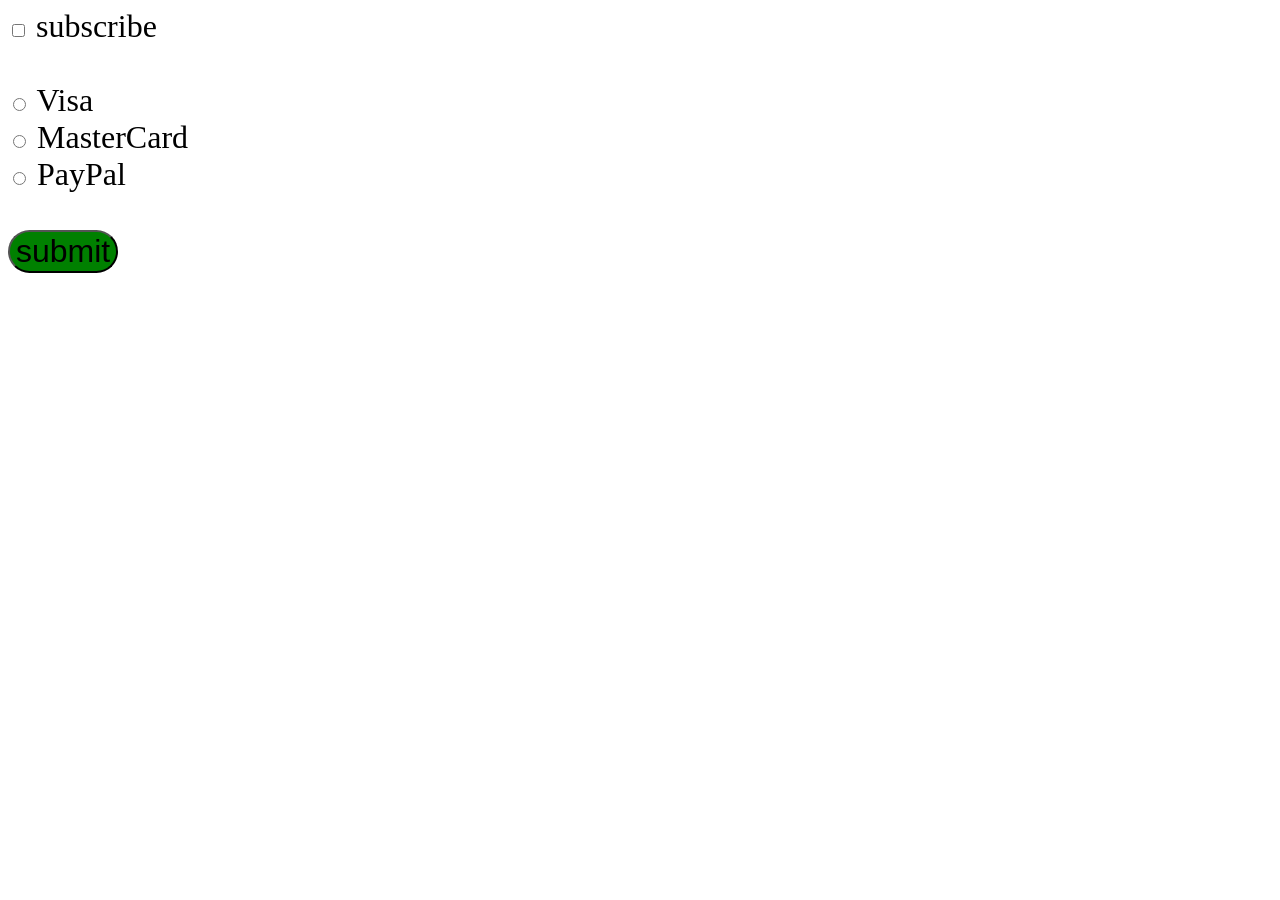
<file: Control Flow/Checked Property/index.html>
<!DOCTYPE html>
<html lang="en">
<head>
    <meta charset="UTF-8">
    <title>Lesson on Checked Property</title>
    <link rel="stylesheet" href="style.css">
</head>
<body>
    <input type="checkbox" id="myCheckBox">
    <label for="myCheckBox">subscribe</label><br><br>

    <input type="radio" id="visaBtn" name="card">
    <label for="visaBtn">Visa</label><br>
    <input type="radio" id="masterCardBtn" name="card">
    <label for="masterCardBtn">MasterCard</label><br>
    <input type="radio" id="paypalBtn" name="card">
    <label for="paypalBtn">PayPal</label><br><br>

    <button type="submit" id="mySubmit">submit</button>

    <p id="subResult"></p>
    <p id="paymentResult"></p>

    <script src="/Control Flow/Checked Property/checked-property.js"></script>
</body>
</html>
</file>
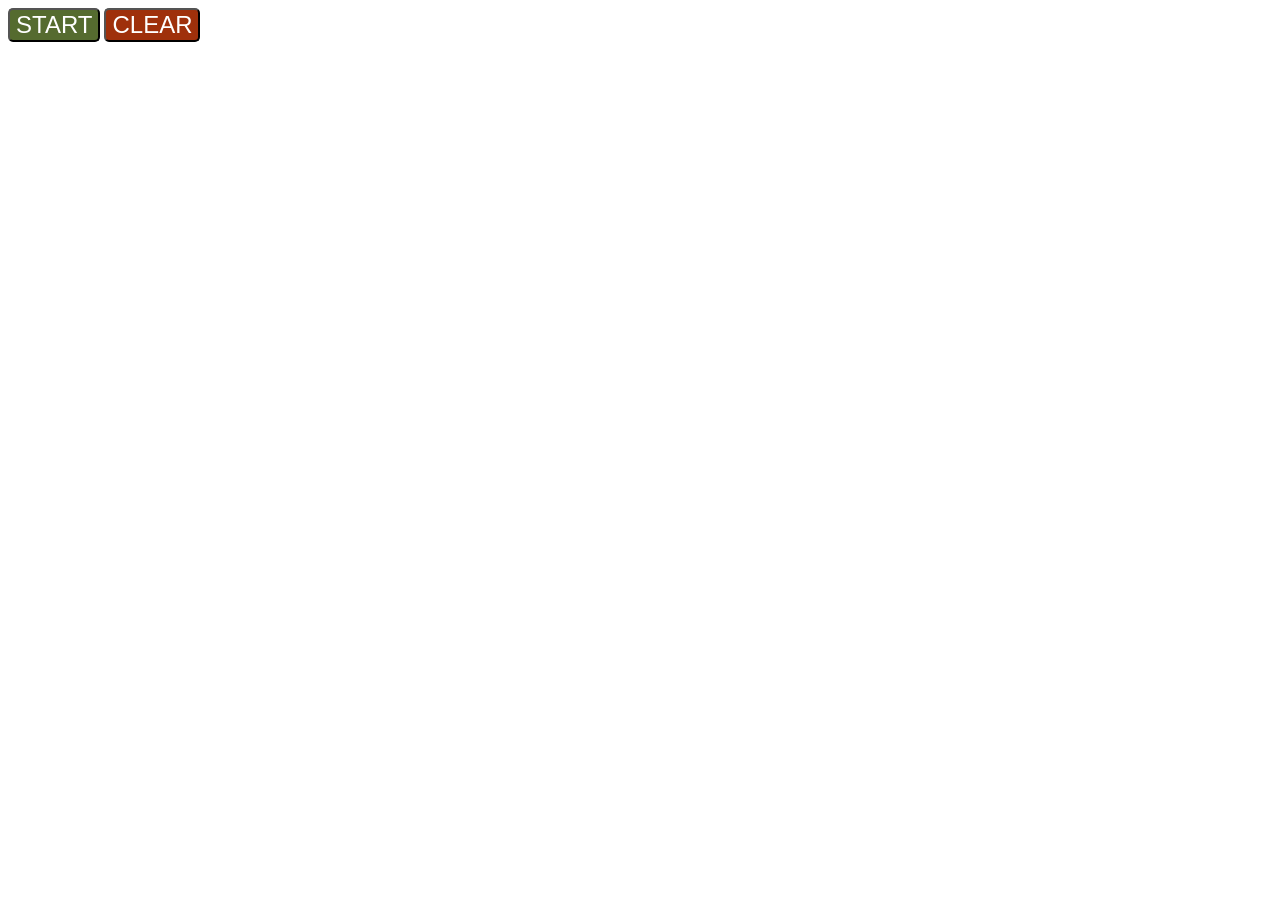
<file: Date-Time/Set-Timeout/index.html>
<!DOCTYPE html>
<html lang="en">
<head>
    <meta charset="UTF-8">
    <link rel="icon" type="image/ico" href="/favicon1.png">
    <link rel="stylesheet" href="style.css">
    <title>Lesson on ...</title>
</head>
<body>
    <button class="button" onclick="startTimer()">START</button>
    <button class="button2" onclick="clearTimer()">CLEAR</button>
    <script src="settimeout.js"></script>
</body>
</html>
</file>
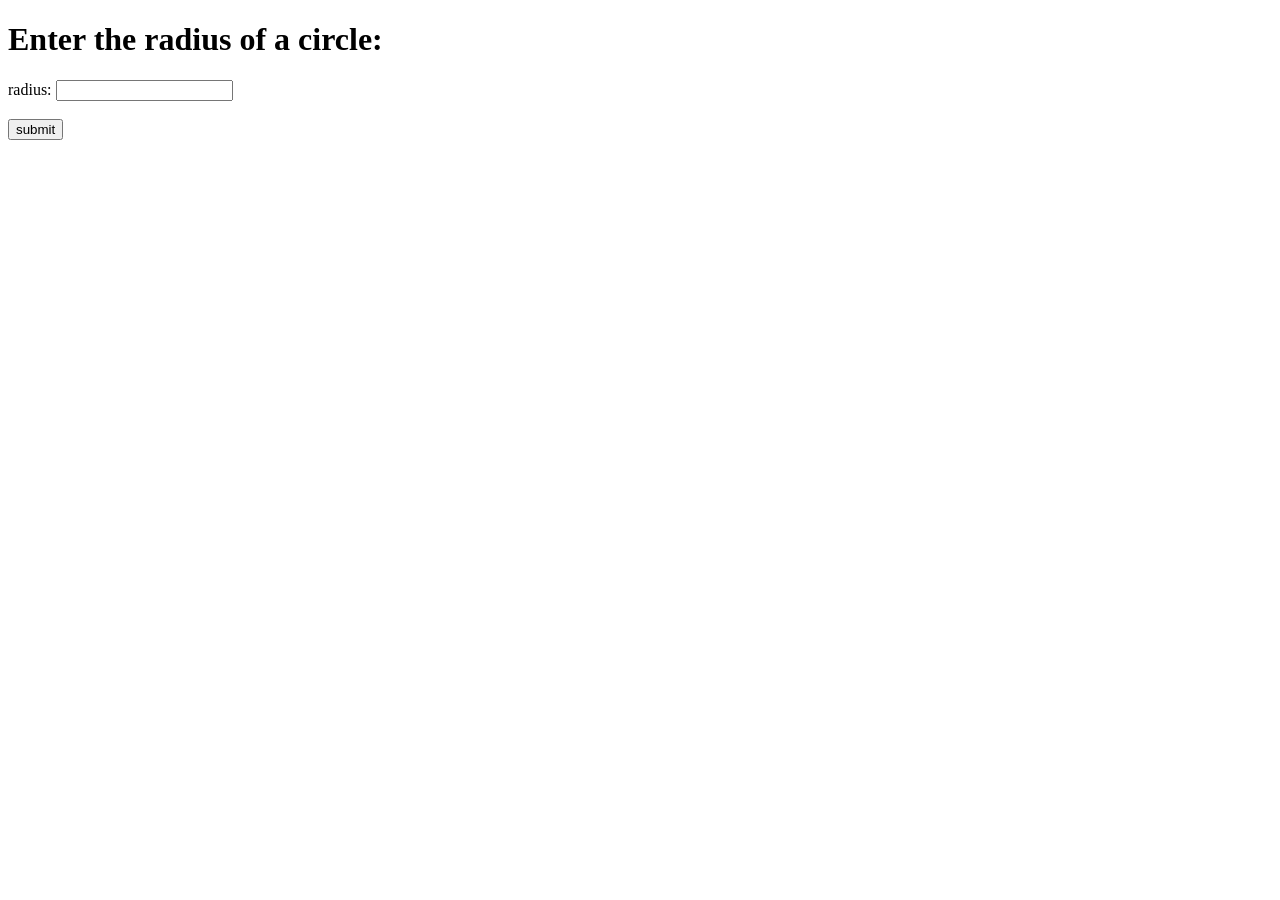
<file: Fundamentals/Constants/index.html>
<!DOCTYPE html>
<html lang="en">
<head>
    <meta charset="UTF-8">
    <title>Lesson on Constants</title>
</head>
<body>
  <h1 id="myH1">Enter the radius of a circle:</h1>
  <label>radius:</label>
  <input type="text" id="myText"><br><br>
  <button id="mySubmit">submit</button>
  <h3 id="myH3"></h3>
  <script src="/Fundamentals/Constants/constants.js"></script>

</body>
</html>
</file>
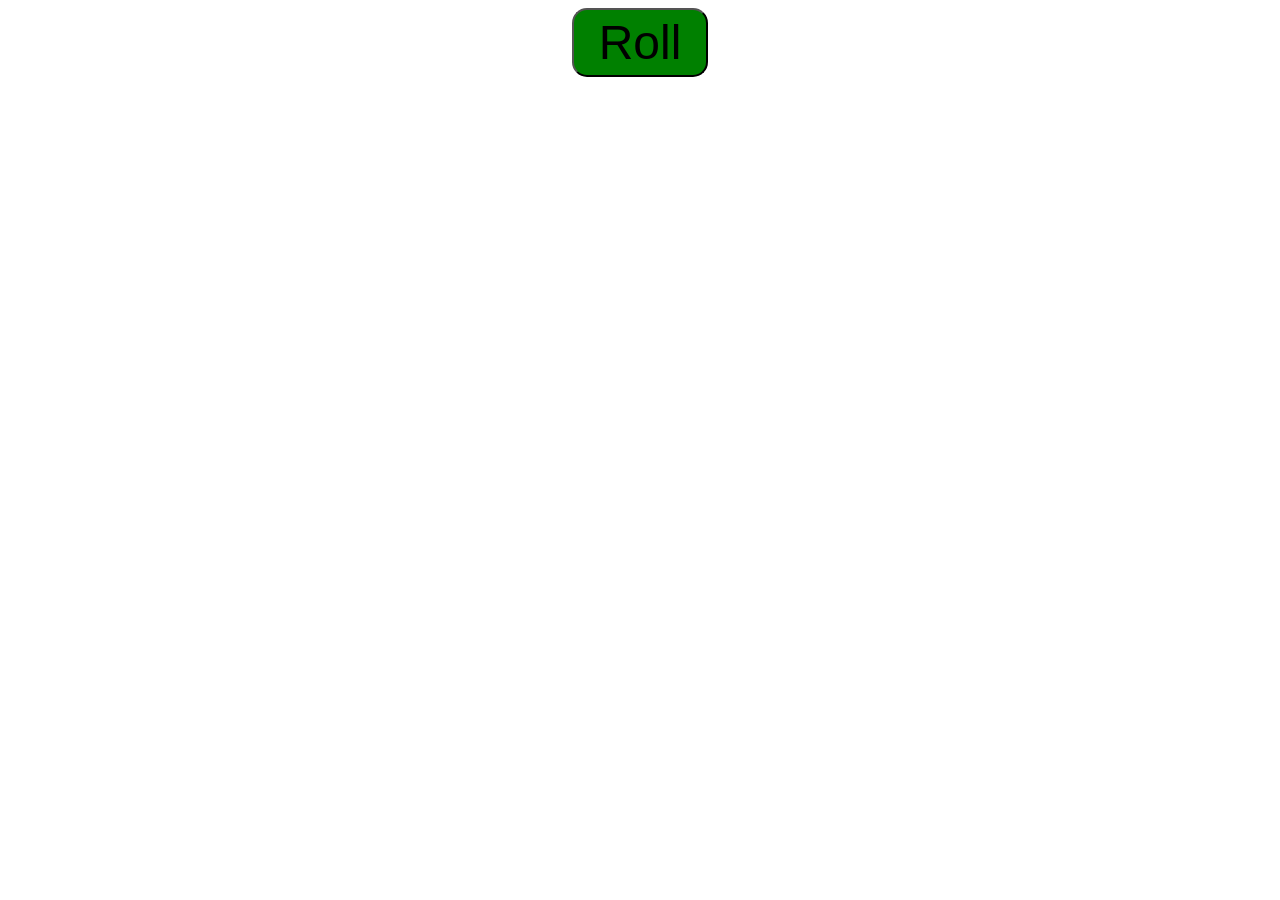
<file: Fundamentals/Random Numbers/index.html>
<!DOCTYPE html>
<html lang="en">
<head>
    <meta charset="UTF-8">
    <meta name="viewport" content="width=device-width, initial-scale=1.0">
    <title>Random Numbers</title>
    <link rel="stylesheet" href="../../style.css">
</head>
<body>
    <button id="myButton">Roll</button><br>
    <label id="label1" class="myLabels"></label><br>
    <label id="label2" class="myLabels"></label><br>
    <label id="label3" class="myLabels"></label><br>
    <script src="/Fundamentals/Random Numbers/random-numbers.js"></script>
</body>
</html>
</file>
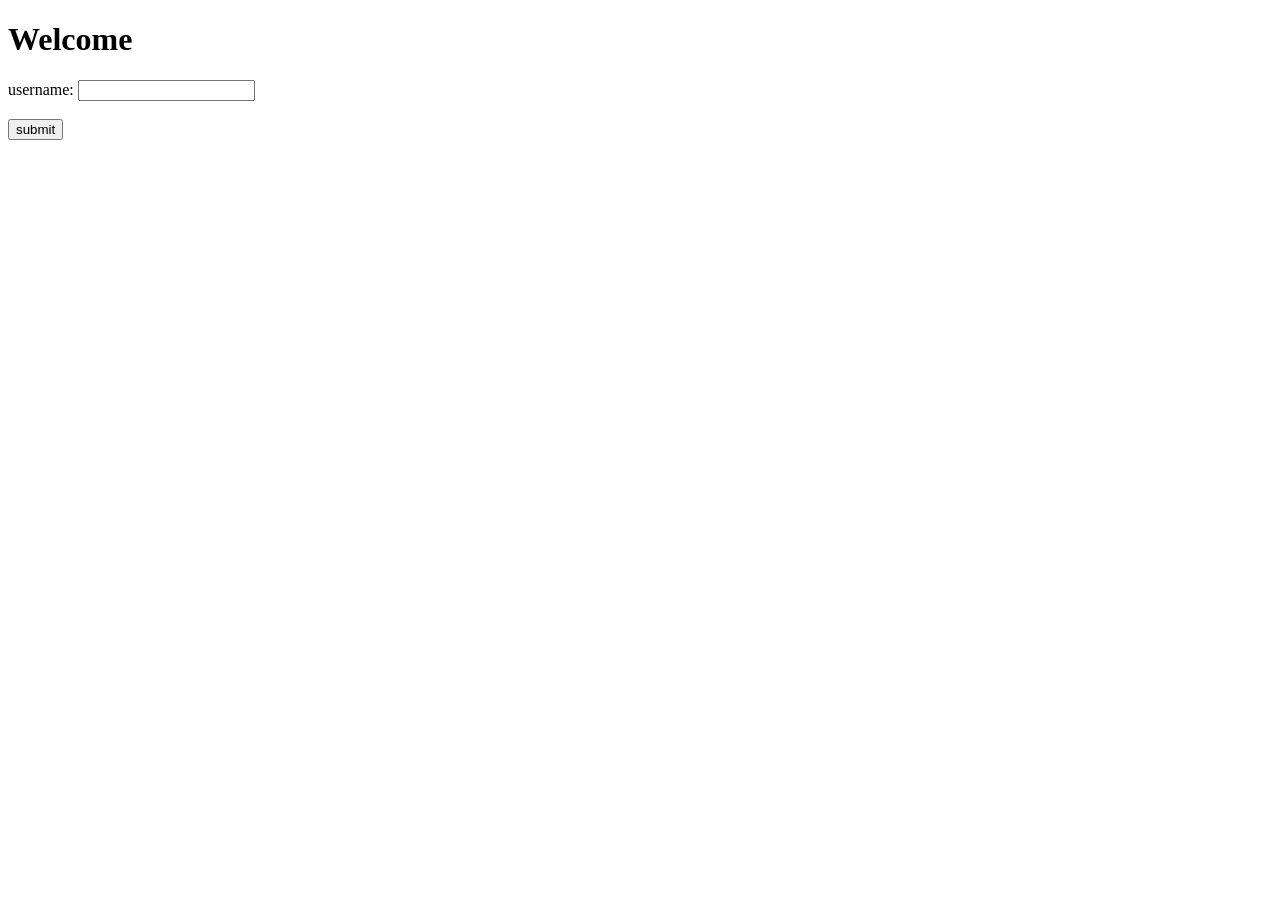
<file: Fundamentals/User Input/index.html>
<!DOCTYPE html>
<html lang="en">
<head>
    <meta charset="UTF-8">
    <title>User Input</title>
</head>
<body>
    <h1 id="myH1">Welcome</h1>

    <label>username:</label>
    <input id="myText"><br><br>
    <button id="mySubmit">submit</button>


    <script src="/Fundamentals/User Input/user-input.js"></script>
</body>
</html>
</file>
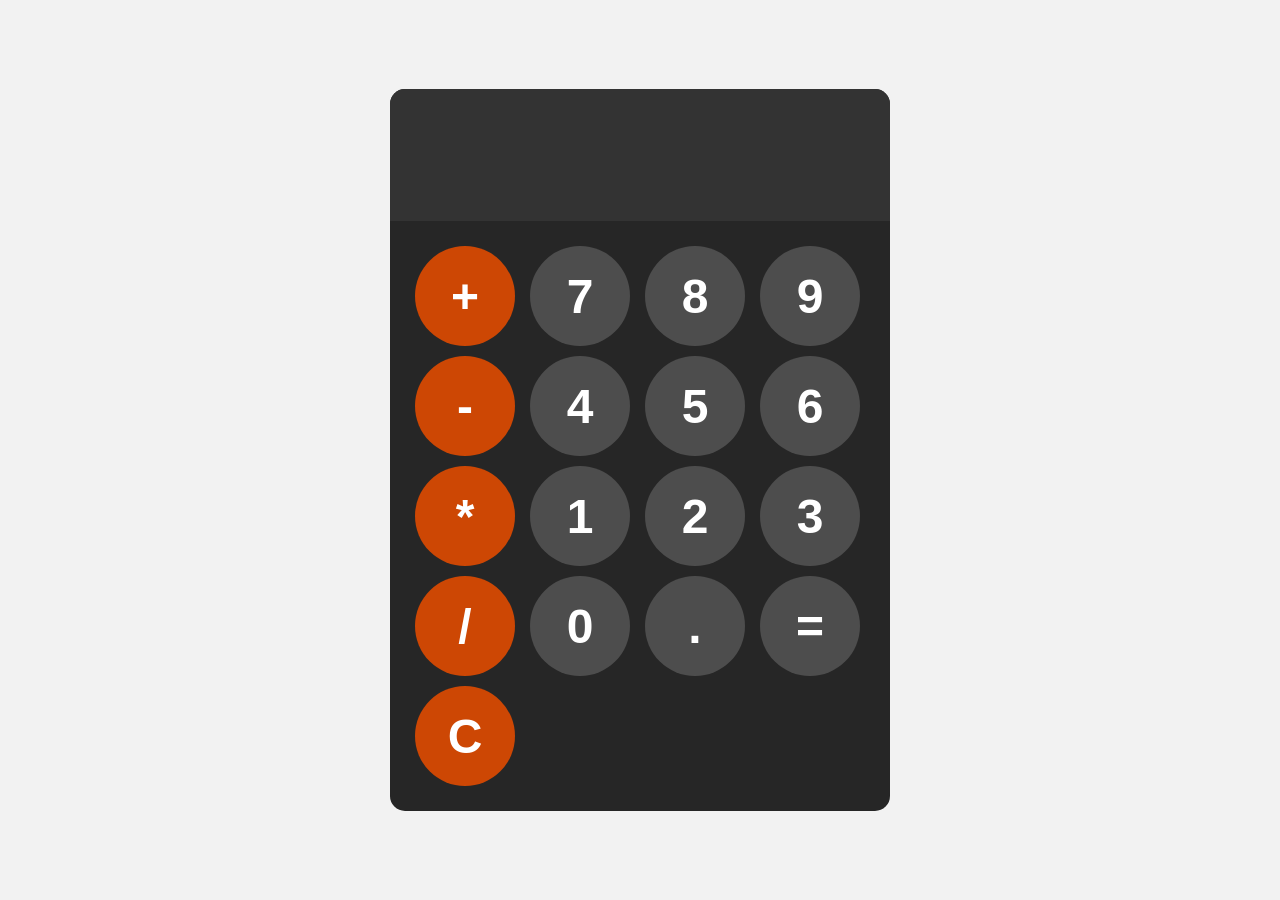
<file: Mini-Projects/Calculator/index.html>
<!DOCTYPE html>
<html lang="en">
<head>
    <meta charset="UTF-8">
    <title>Title</title>
    <link rel="stylesheet" href="style.css">
</head>
<body>

<div id="calculator">
    <input id="display" readonly>
    <div id="keys">
        <button onclick="appendToDisplay('+')" class="operator-btn">+</button>
        <button onclick="appendToDisplay('7')">7</button>
        <button onclick="appendToDisplay('8')">8</button>
        <button onclick="appendToDisplay('9')">9</button>
        <button onclick="appendToDisplay('-')" class="operator-btn">-</button>
        <button onclick="appendToDisplay('4')">4</button>
        <button onclick="appendToDisplay('5')">5</button>
        <button onclick="appendToDisplay('6')">6</button>
        <button onclick="appendToDisplay('*')" class="operator-btn">*</button>
        <button onclick="appendToDisplay('1')">1</button>
        <button onclick="appendToDisplay('2')">2</button>
        <button onclick="appendToDisplay('3')">3</button>
        <button onclick="appendToDisplay('/')" class="operator-btn">/</button>
        <button onclick="appendToDisplay('0')">0</button>
        <button onclick="appendToDisplay('.')">.</button>
        <button onclick="calculate()">=</button>
        <button onclick="clearDisplay()" class="operator-btn">C</button>

    </div>
</div>
<script src="calculator.js"></script>
</body>
</html>
</file>
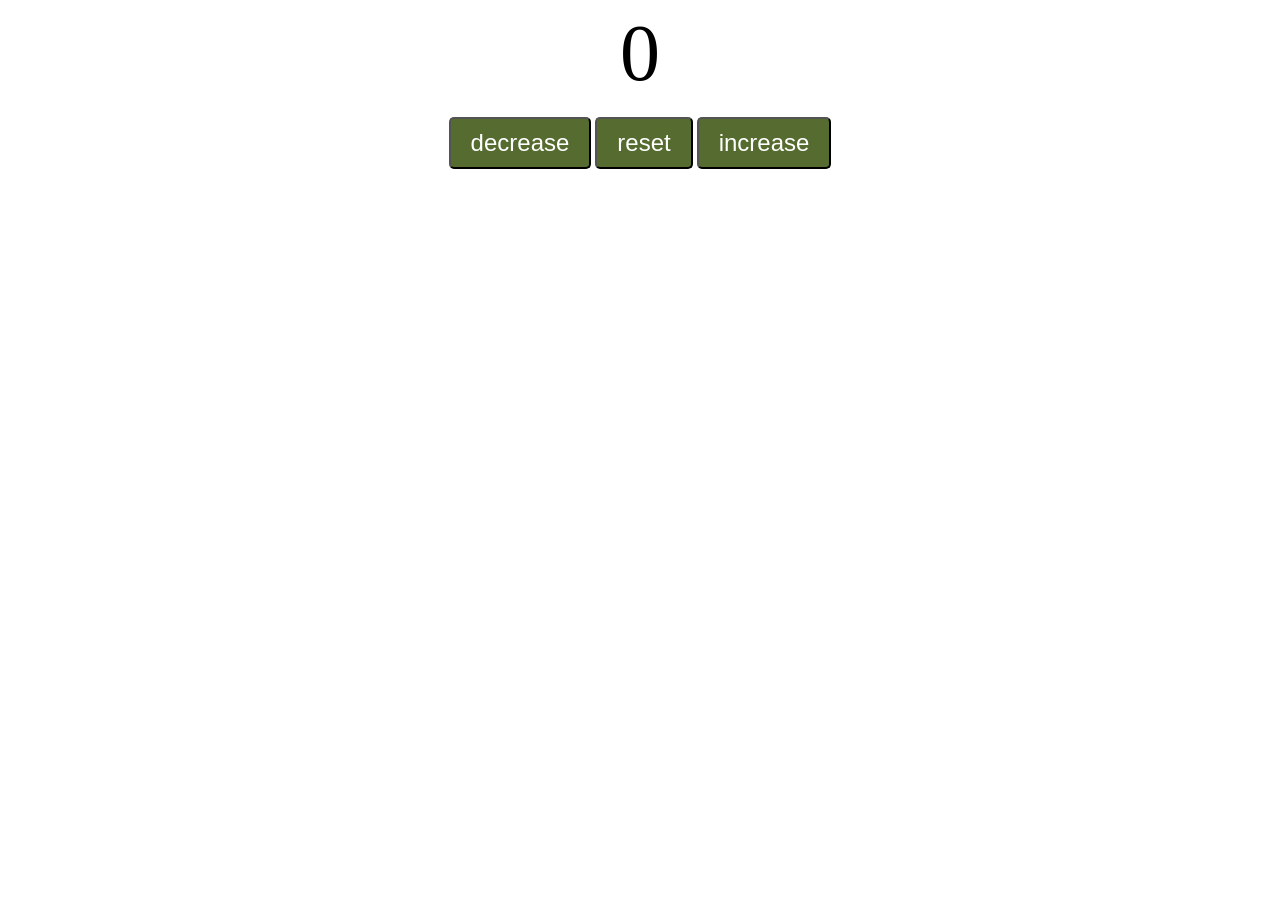
<file: Mini-Projects/Counter-Program/index.html>
<!DOCTYPE html>
<html lang="en">
<head>
    <meta charset="UTF-8">
    <title>Counter Program</title>
    <link rel="stylesheet" href="/Mini-Projects/Counter-Program/counter.css">
</head>
<body>
  <label id="countLabel">0</label><br>
  <div id="btnContainer">
    <button id="decreaseBtn" class="buttons">decrease</button>
    <button id="resetBtn" class="buttons">reset</button>
    <button id="increaseBtn" class="buttons">increase</button>
  </div>

<script src="/Mini-Projects/Counter-Program/counter-program.js"></script>
</body>
</html>
</file>
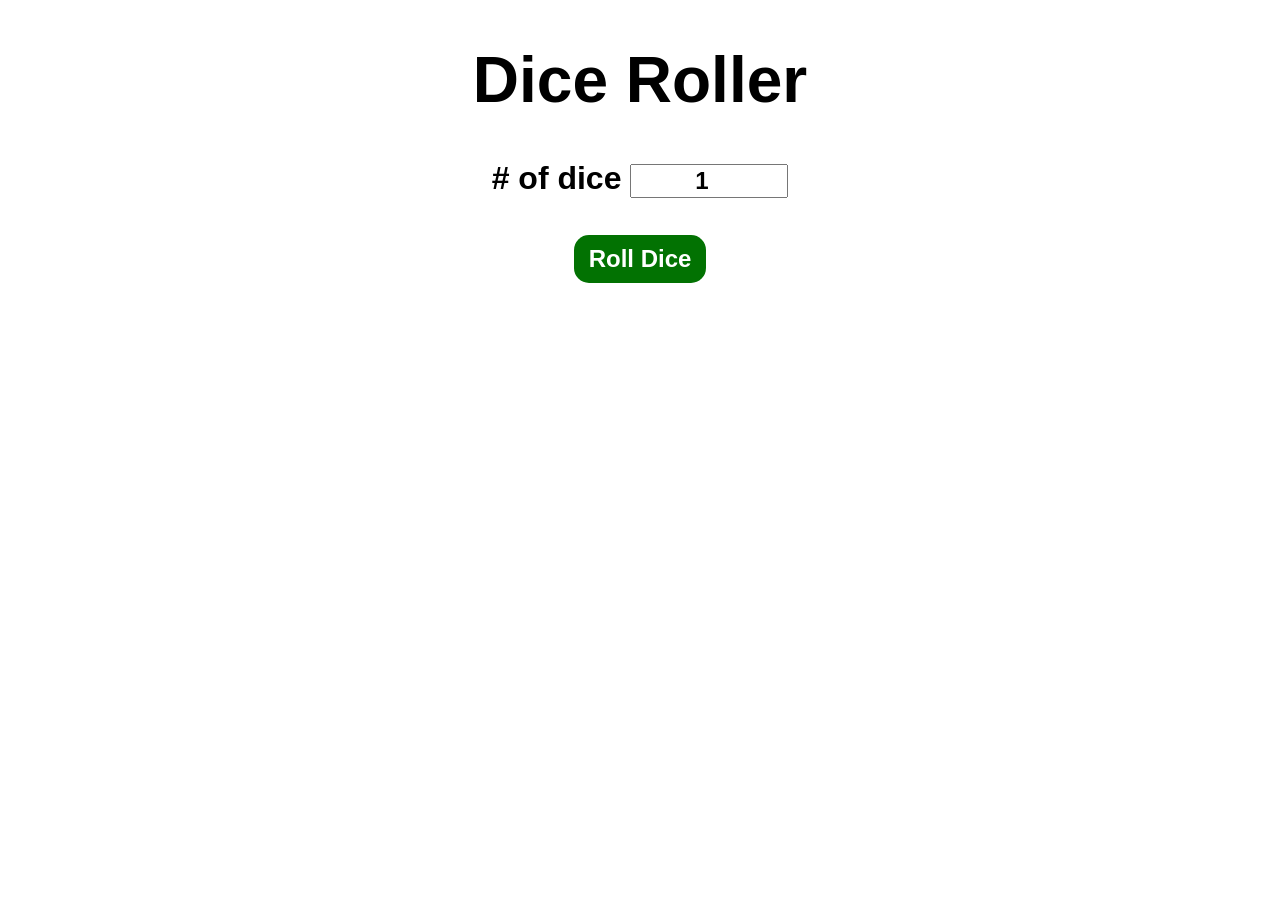
<file: Mini-Projects/Dice-Roller Program/index.html>
<!DOCTYPE html>
<html lang="en">
<head>
    <meta charset="UTF-8">
    <title>Dice Roller Program</title>
    <link rel="stylesheet" href="style.css">
</head>
<body>
    <div id="container">
        <h1>Dice Roller</h1>
        <label># of dice</label>
        <input type="number" id="numOfDice" value="1" min="1"><br><br>
        <button onclick="rollDice()">Roll Dice</button>
    </div>
    <div id="diceResult"></div>
    <div id="diceImages"></div>

    <script src="dice-roller.js"></script>
</body>
</html>
</file>
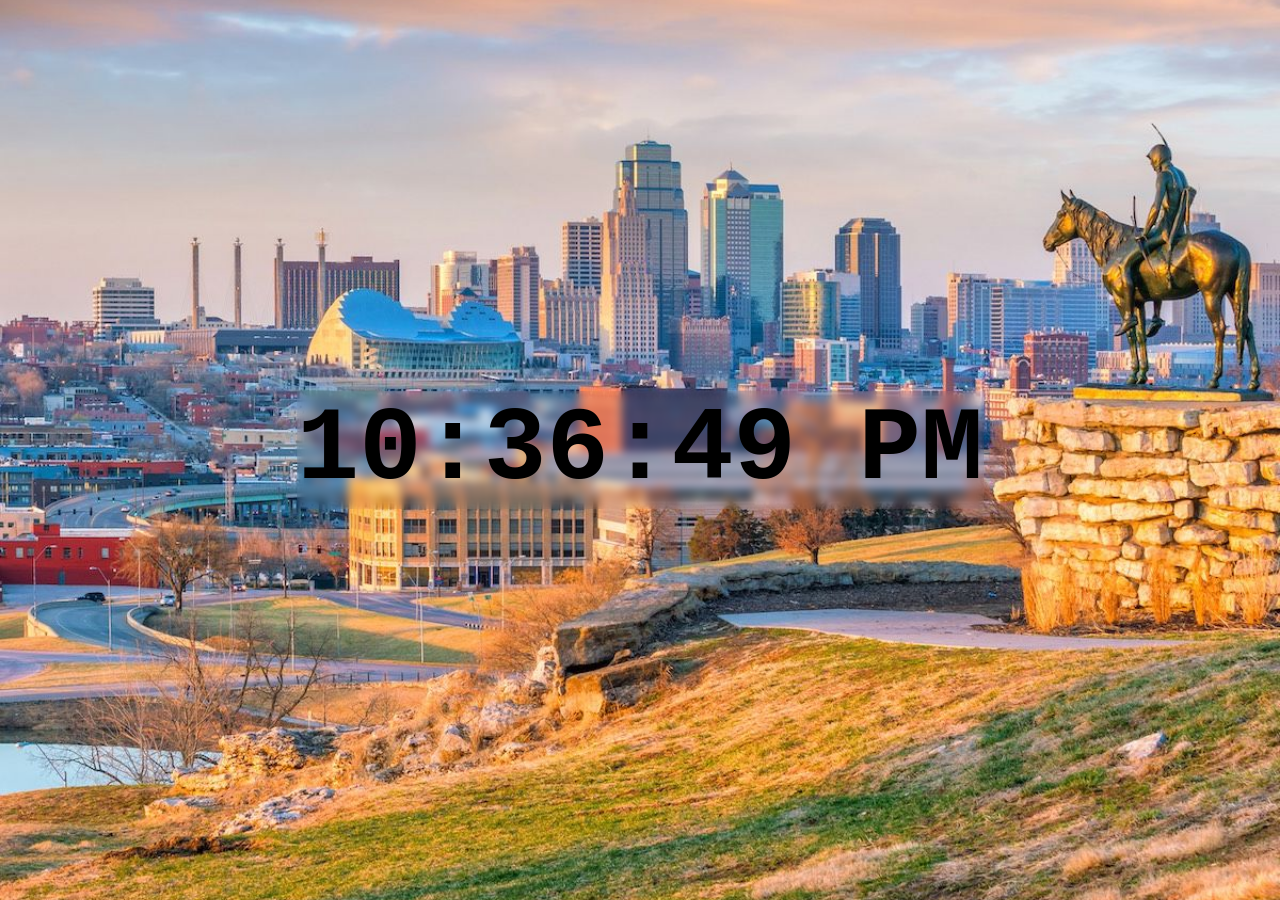
<file: Mini-Projects/Digital-Clock/index.html>
<!DOCTYPE html>
<html lang="en">
<head>
    <meta charset="UTF-8">
    <title>Digital Clock</title>
    <link rel="icon" type="image/ico" href="/favicon1.png">
    <link rel="stylesheet" href="style.css">
</head>
<body>

    <div id="clock-container">
        <div id="clock">00:00:00</div>
    </div>
    <script src="digital-clock.js"></script>
</body>
</html>
</file>
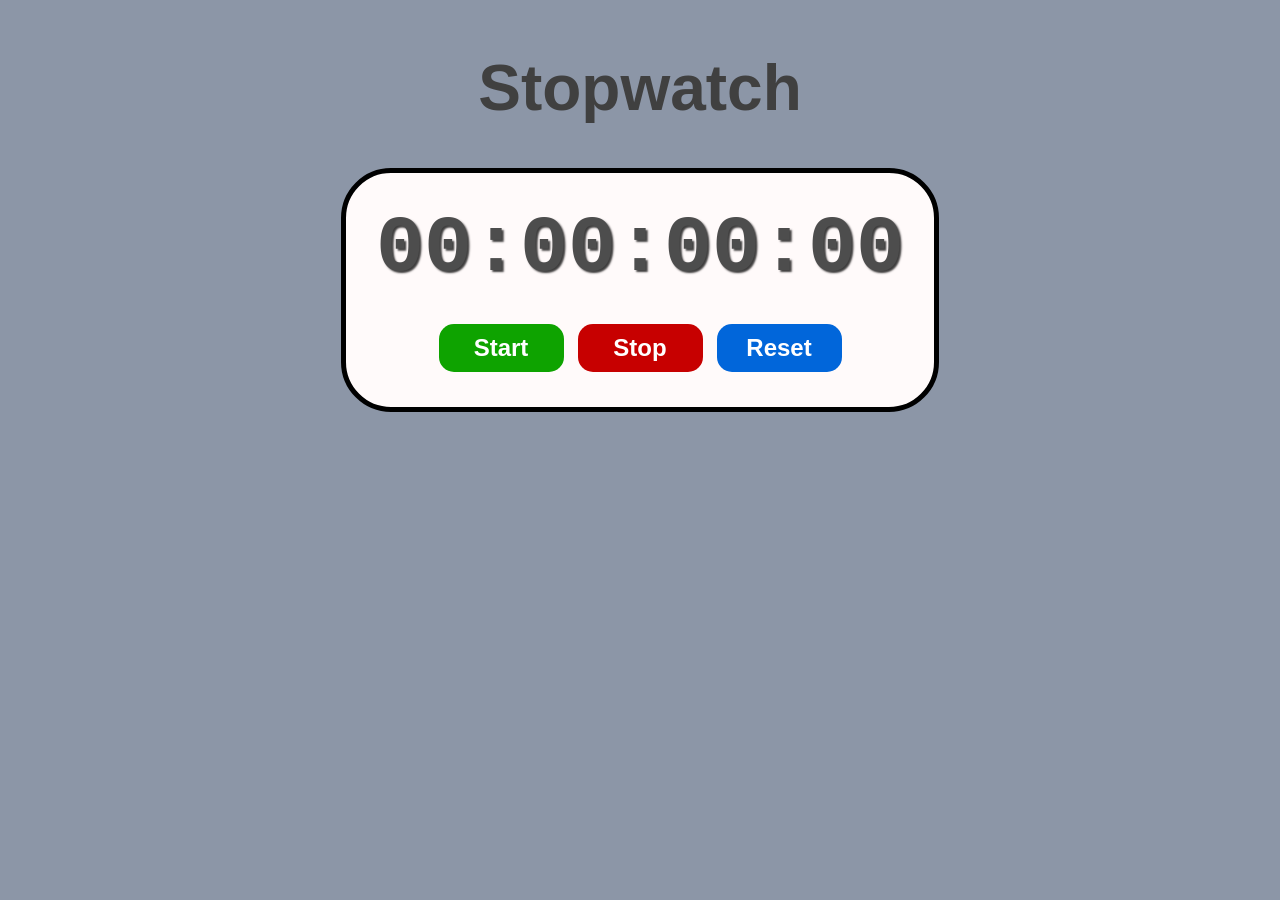
<file: Mini-Projects/Stopwatch/index.html>
<!DOCTYPE html>
<html lang="en">
<head>
    <meta charset="UTF-8">
    <title>Stopwatch</title>
  <link rel="icon" type="image/ico" href="/favicon1.png">
  <link rel="stylesheet" href="style.css">
</head>
<body>

  <h1 id="myH1">Stopwatch</h1>

  <div id="container">
    <div id="display">
      00:00:00:00
    </div>
    <div id="controls">
      <button id="startBtn" onclick="start()">Start</button>
      <button id="stopBtn" onclick="stop()">Stop</button>
      <button id="resetBtn" onclick="reset()">Reset</button>
    </div>
  </div>
  <script src="stopwatch.js"></script>
</body>
</html>
</file>
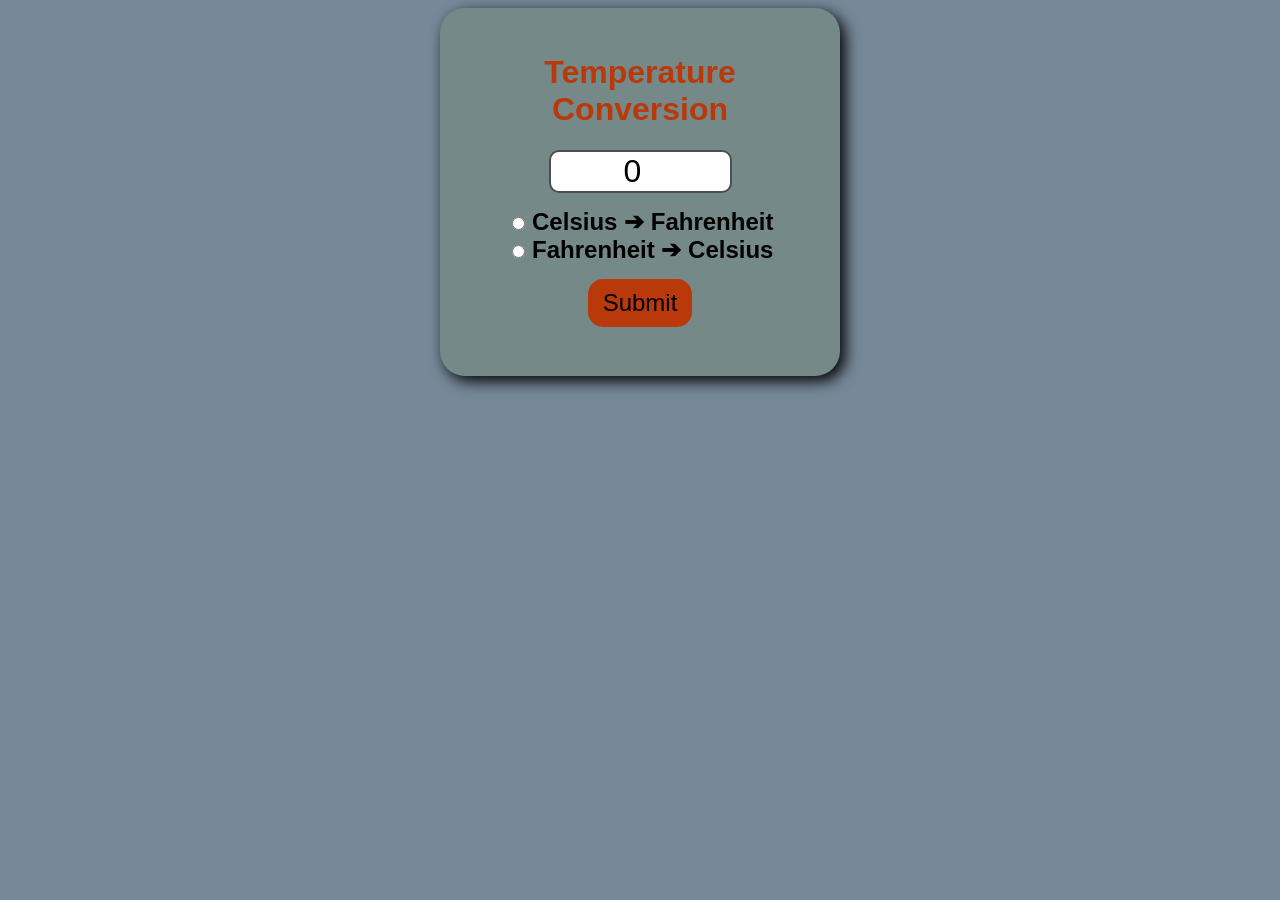
<file: Mini-Projects/Temperature Conversion Program/index.html>
<!DOCTYPE html>
<html lang="en">
<head>
    <meta charset="UTF-8">
    <title>Temperature Conversion</title>
    <link rel="icon" href="/favicon.ico">
    <link rel="stylesheet" href="style.css">
</head>
<body>

    <form>
        <h1>Temperature Conversion</h1>
        <input type="number" id="textbox" value="0"><br>

        <input type="radio" id="toF" name="unit">
        <label for="toF">Celsius ➔ Fahrenheit</label><br>

        <input type="radio" id="toC" name="unit">
        <label for="toC">Fahrenheit ➔ Celsius</label><br>

        <button type="button" onclick="convert()">Submit</button><br>

        <p id="result"></p>
    </form>
    <script src="temperature-converter.js"></script>
</body>
</html>
</file>
<file: Control Flow/Checked Property/style.css>
body{
    font-family: Verdana;
    font-size: 2em;
}

#mySubmit{
    font-size: 1em;
    background-color: green;
    border-radius: 25px;
}
</file>
<file: Date-Time/Set-Timeout/style.css>
.button {
    font-size: 1.5em;
    color: white;
    background-color: darkolivegreen;
    border-radius: 5px;
}

.button2 {
    font-size: 1.5em;
    color: white;
    background-color: #9f300b;
    border-radius: 5px;
}
</file>
<file: style.css>
body{
    font-family: "Comic Sans MS", serif;
    text-align: center;
}

#myButton{
    font-size: 3em;
    padding: 5px 25px;
    border-radius: 15px;
    background-color: green;
}

.myLabels{
    font-size: 3em;
}
</file>
<file: Mini-Projects/Calculator/style.css>
body {
    margin: 0;
    display: flex;
    justify-content: center;
    align-items: center;
    height: 100vh;
    background-color: hsl(0, 0%, 95%);
}
#calculator {
    font-family: Arial, sans-serif;
    background-color: hsl(0, 0%, 15%);
    border-radius: 15px;
    max-width: 500px;
    overflow: hidden;
}
#display {
    width: 100%;
    padding: 20px;
    font-size: 5rem;
    text-align: left;
    border: none;
    background-color: hsl(0, 0%, 20%);
    color: white;
}
#keys {
    display: grid;
    grid-template-columns: repeat(4, 1fr);
    gap: 10px;
    padding: 25px;
}
button {
    width: 100px;
    height: 100px;
    border-radius: 50px;
    border: none;
    background-color: hsl(0, 0%, 30%);
    color: white;
    font-size: 3rem;
    font-weight: bold;
    cursor: pointer;
}
button:hover {
    background-color: hsl(0, 0%, 40%);
}
button:active {
    background-color: hsl(0, 0%, 50%);
}
.operator-btn {
    background-color: hsl(20, 96%, 41%);
}
.operator-btn:hover {
    background-color: hsl(20, 96%, 51%);
}
.operator-btn:active {
    background-color: hsl(20, 96%, 61%);
}
</file>
<file: Mini-Projects/Counter-Program/counter.css>
#countLabel{
    display: block;
    text-align: center; 
    font-size: 5em;
    font-family:fantasy; 
}
#btnContainer{
    text-align: center;
}
.buttons{
    padding: 10px 20px;
    font-size: 1.5em;
    color: white;
    background-color: darkolivegreen;
    border-radius: 5px;
    cursor: pointer;
    transition: background-color 0.25s;
}
.buttons:hover{
    background-color: rgb(52, 65, 28);
}
</file>
<file: Mini-Projects/Dice-Roller Program/style.css>
#container {
    font-family: Arial, sans-serif;
    text-align: center;
    font-size: 2rem;
    font-weight: bold;
}

button {
    font-size: 1.5rem;
    padding: 10px 15px;
    border-radius: 15px;
    border: none;
    background-color: #027202;
    color: white;
    font-weight: bold;
}

button:hover {
    background-color: #015801;
}

input {
    font-size: 1.5rem;
    width: 150px;
    text-align: center;
    font-weight: bold;
}

#diceImages {
    display: flex;
    justify-content: center;
    align-items: center;
    flex-wrap: wrap;
    gap: 10px;
    margin-top: 20px;
}

#diceResult {
    margin: 25px;
    text-align: center;
    font-size: 1.5rem;
    font-weight: bold;
}
</file>
<file: Mini-Projects/Digital-Clock/style.css>
body {
    background-image: url(kansascity.jpg);
    margin: 0;
    background-position: center;
    background-repeat: no-repeat;
    background-size: cover;
    background-attachment: fixed;
}

#clock-container {
    display: flex;
    justify-content: center;
    align-items: center;
    height: 100vh;
}

#clock {
    font-family: "Courier New", serif;
    font-size: 6.5rem;
    font-weight: bold;
    text-align: center;
    backdrop-filter: blur(5px);
}
</file>
<file: Mini-Projects/Stopwatch/style.css>
body {
    display: flex;
    flex-direction: column;
    align-items: center;
    background-color: #8c96a7;
}

#myH1 {
    font-size: 4rem;
    font-family: "Arial", sans-serif;
    color: hsl(0, 0%, 25%);
}

#container {
    display: flex;
    flex-direction: column;
    align-items: center;
    padding: 30px;
    border: 5px solid;
    border-radius: 50px;
    background-color: snow;
}

#display {
    font-size: 5rem;
    font-family: "Courier New", serif;
    font-weight: bold;
    color: hsl(0, 0%, 30%);
    text-shadow: 2px 2px 2px hsla(0, 0%, 0%, 0.76);
    margin-bottom: 25px;
}

#controls button {
    font-size: 1.5rem;
    font-weight: bold;
    padding: 10px 20px;
    margin: 5px;
    min-width: 125px;
    border: none;
    border-radius: 15px;
    cursor: pointer;
    color: white;
    transition: background-color 0.5s ease;
}

#startBtn {
    background-color: hsl(115, 100%, 32%);
}
#startBtn:hover {
    background-color: hsl(116, 100%, 22%);
}
#stopBtn {
    background-color: hsl(0, 100%, 39%);
}
#stopBtn:hover {
    background-color: hsl(0, 100%, 29%);
}
#resetBtn {
    background-color: hsl(212, 99%, 43%);
}
#resetBtn:hover {
    background-color: hsl(212, 99%, 33%);
}
</file>
<file: Mini-Projects/Temperature Conversion Program/style.css>
body {
    font-family: Arial, sans-serif;
    background-color: lightslategray;
}

h1 {
    color: #b9390a;
}

form {
    background-color: #758989;
    text-align: center;
    max-width: 350px;
    margin: auto;
    padding: 25px;
    border-radius: 25px;
    box-shadow: 5px 5px 15px;
}

#textbox {
    width: 50%;
    text-align: center;
    font-size: 2em;
    border: 2px solid #4e4e4e;
    border-radius: 10px;
    margin-bottom: 15px;
}

label {
    font-size: 1.5em;
    font-weight: bold;
}

button {
    margin-top: 15px;
    background-color: #b9390a;
    font-size: 1.5em;
    border: none;
    padding: 10px 15px;
    border-radius: 15px;
}

button:hover {
    background-color: #9f300b;
}

#result {
    font-size: 1.5em;
}
</file>
